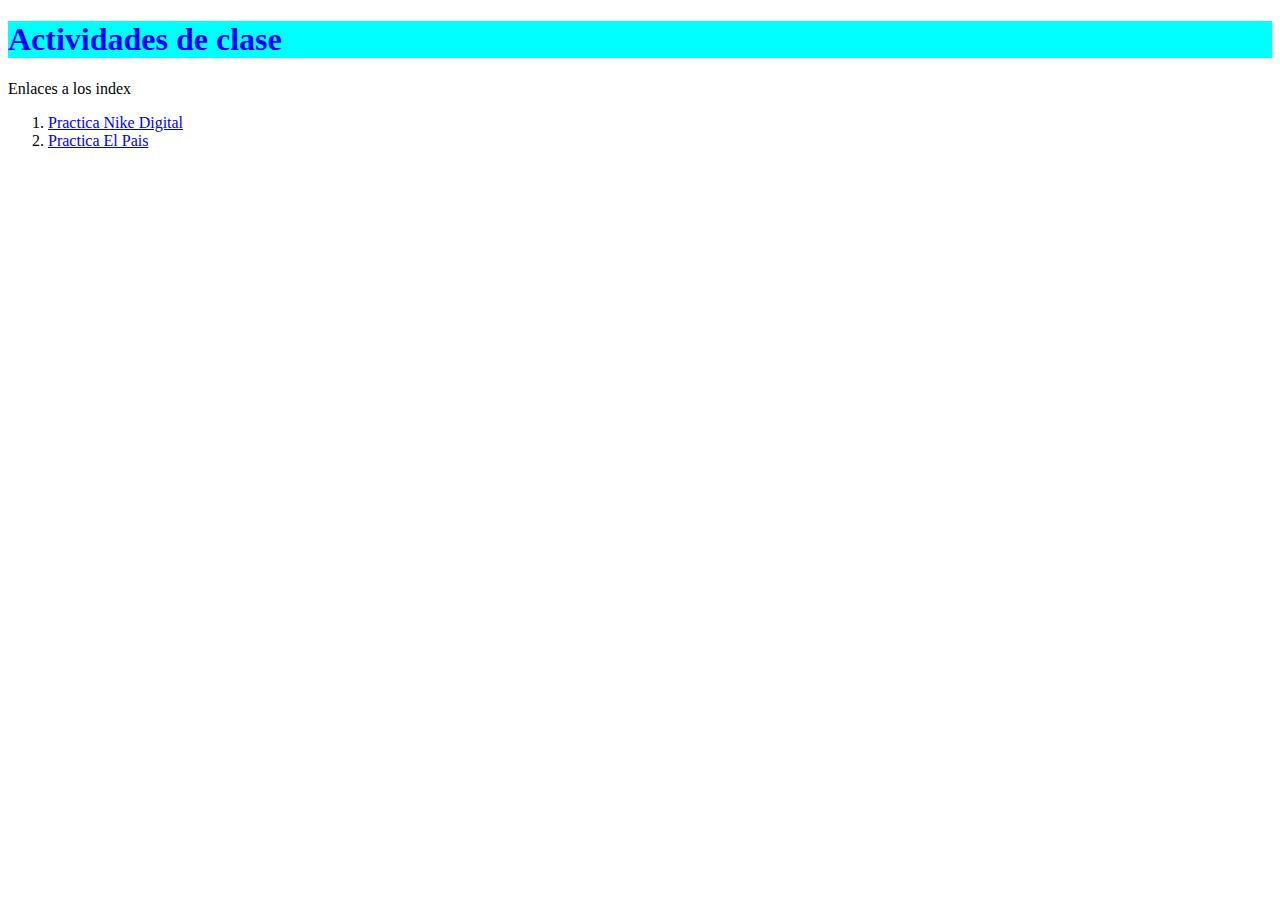
<file: index.html>
<!DOCTYPE html>
<html>
<head>
    <meta charset="UTF-8" />
    <title>INDICE</title>
    <link rel="stylesheet" href="estilos_indice.css">
</head>
<body>
 <h1>Actividades de clase</h1>
    <p>Enlaces a los index</p>  
    <ol>
       <li><a href="ACT NIKE/ACTNIKE.html"</a> Practica Nike Digital</li>
        <li><a href="EL PAIS/indexelpais.html"</a> Practica El Pais</li>
        
    </ol>
</body>
</html>
</file>
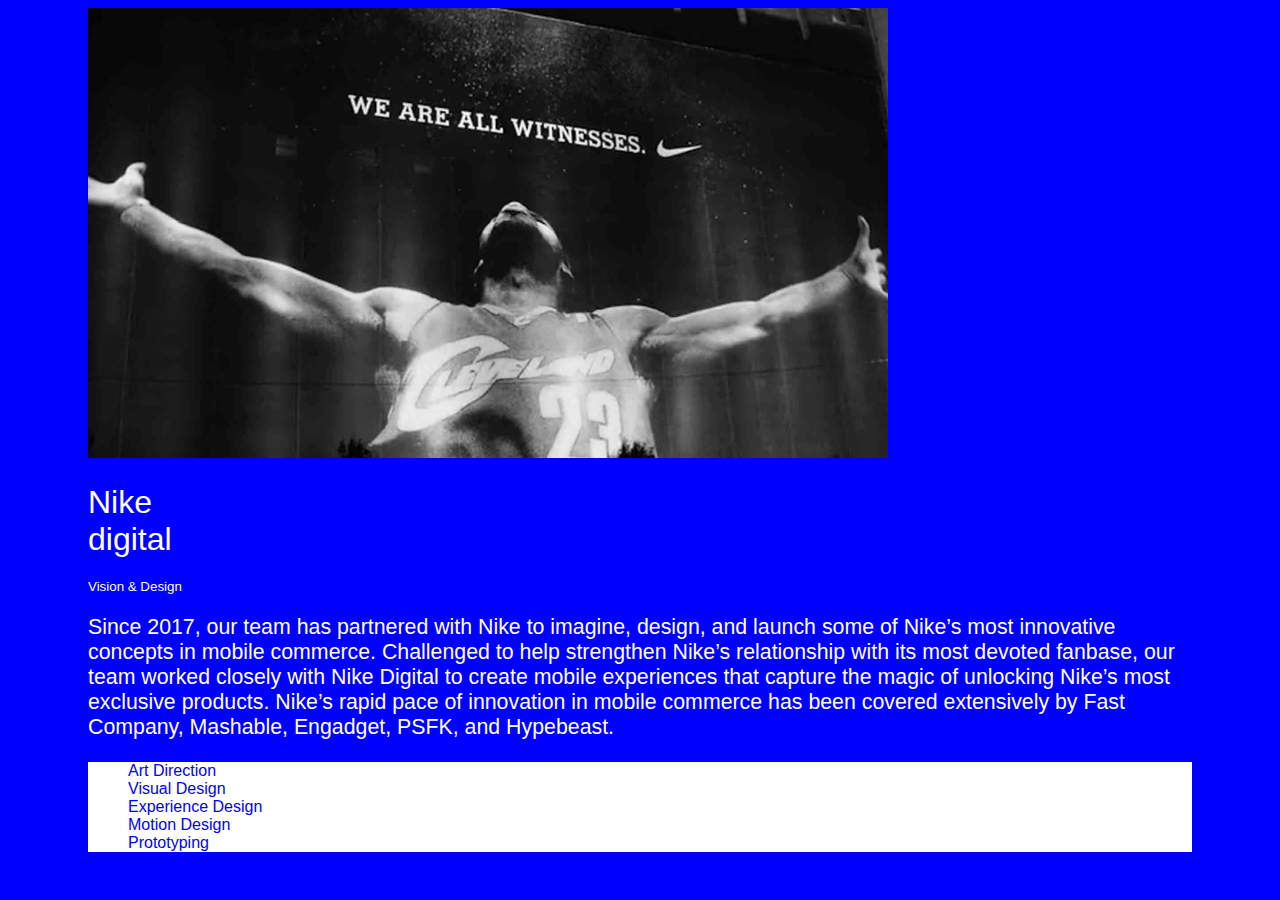
<file: ACT NIKE/ACTNIKE.html>
<!DOCTYPE html>
<html>

<head>
  <meta charset="UTF-8" />
  <title>NIKE DIGITAL</title>
  <link rel="stylesheet" href="ACTNIKE.css">

</head>

<body>
  <img src="fotonike.jpg" alt="gente" width="800">
  <h1>Nike <br>digital</h1>

  <h2>Vision & Design</h2>
  <h3></h3>
  <h4></h4>
  <p id="miparrafo">
    Since 2017, our team has partnered with Nike to imagine,
    design, and launch some of Nike’s most innovative concepts
    in mobile commerce. Challenged to help strengthen Nike’s
    relationship with its most devoted fanbase, our team worked
    closely with Nike Digital to create mobile experiences that
    capture the magic of unlocking Nike’s most exclusive
    products.
    Nike’s rapid pace of innovation in mobile commerce has been
    covered extensively by Fast Company, Mashable, Engadget,
    PSFK, and Hypebeast.</p>
  
  <ul id="milista">
    <li> Art Direction</li>
    <li>Visual Design</li>
    <li>Experience Design</li>
    <li>Motion Design</li>
    <li>Prototyping</li>
  </ul>


</body>

</html>
</file>
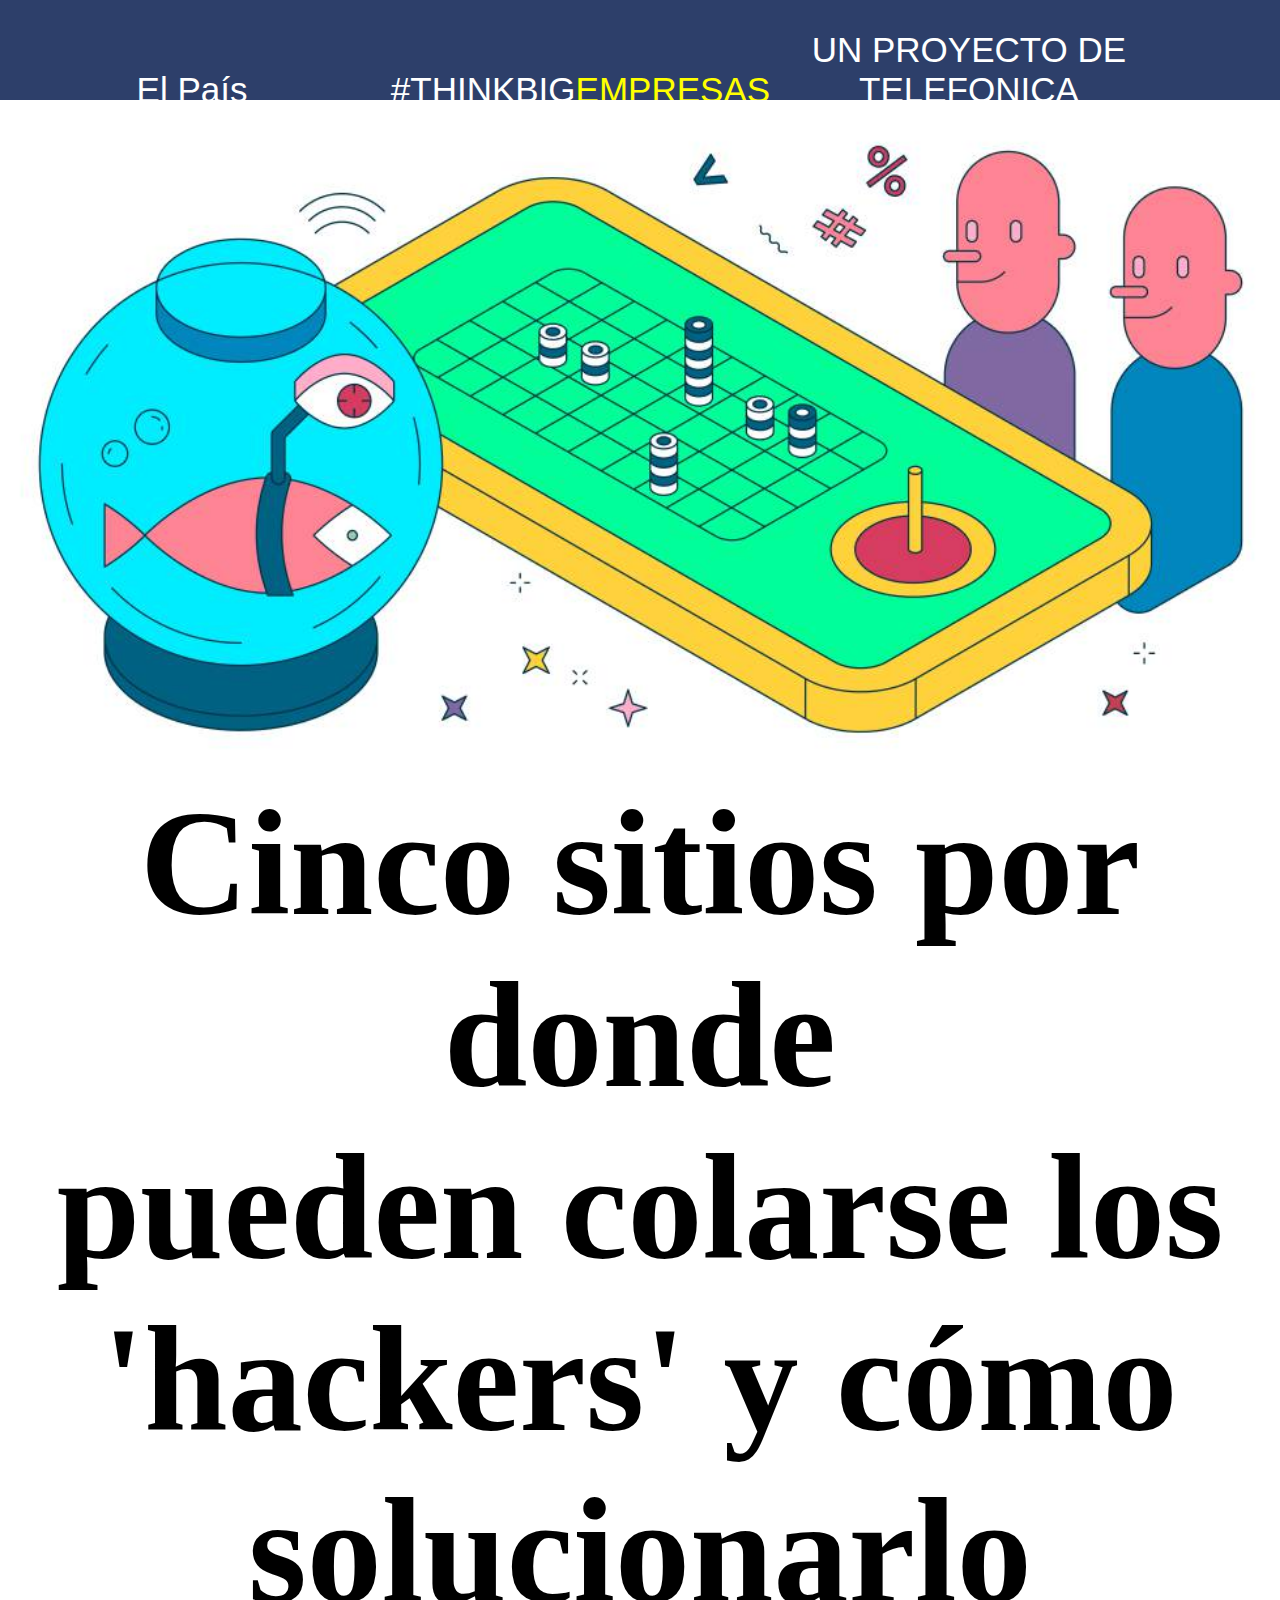
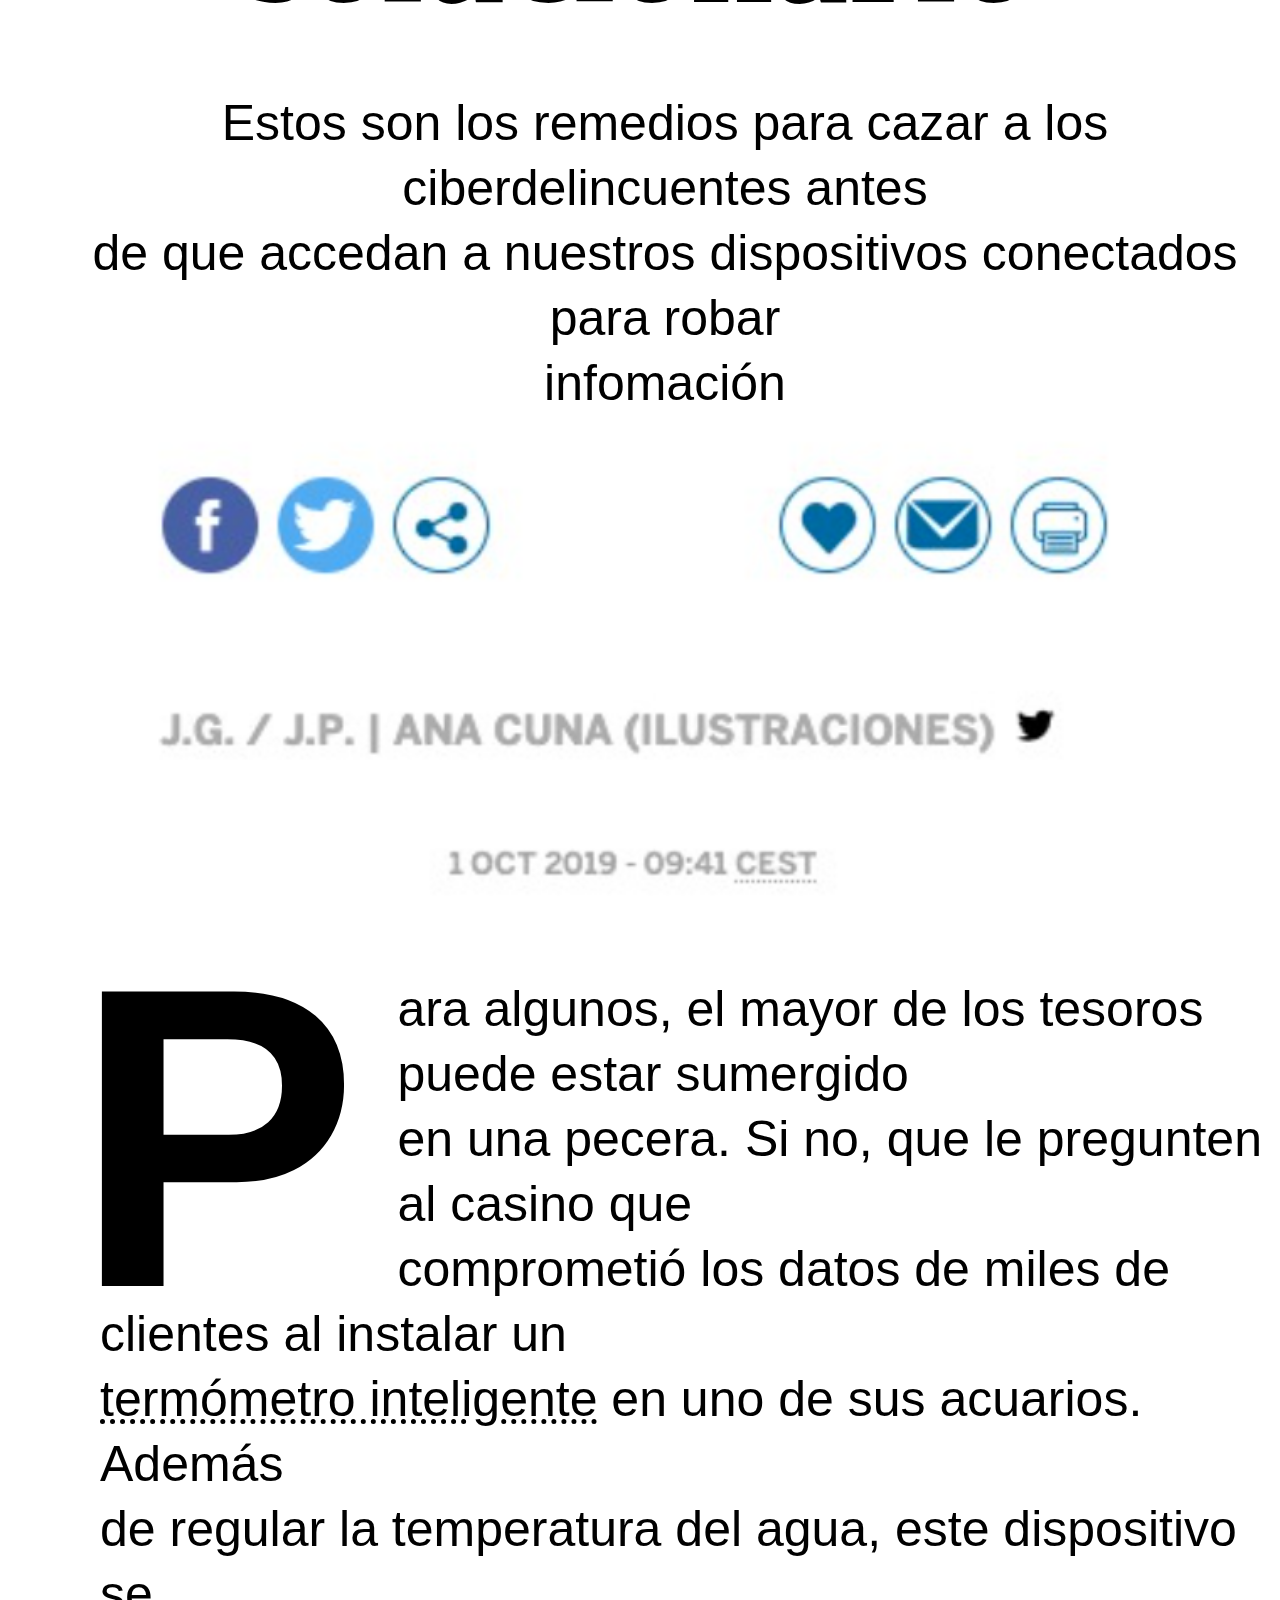
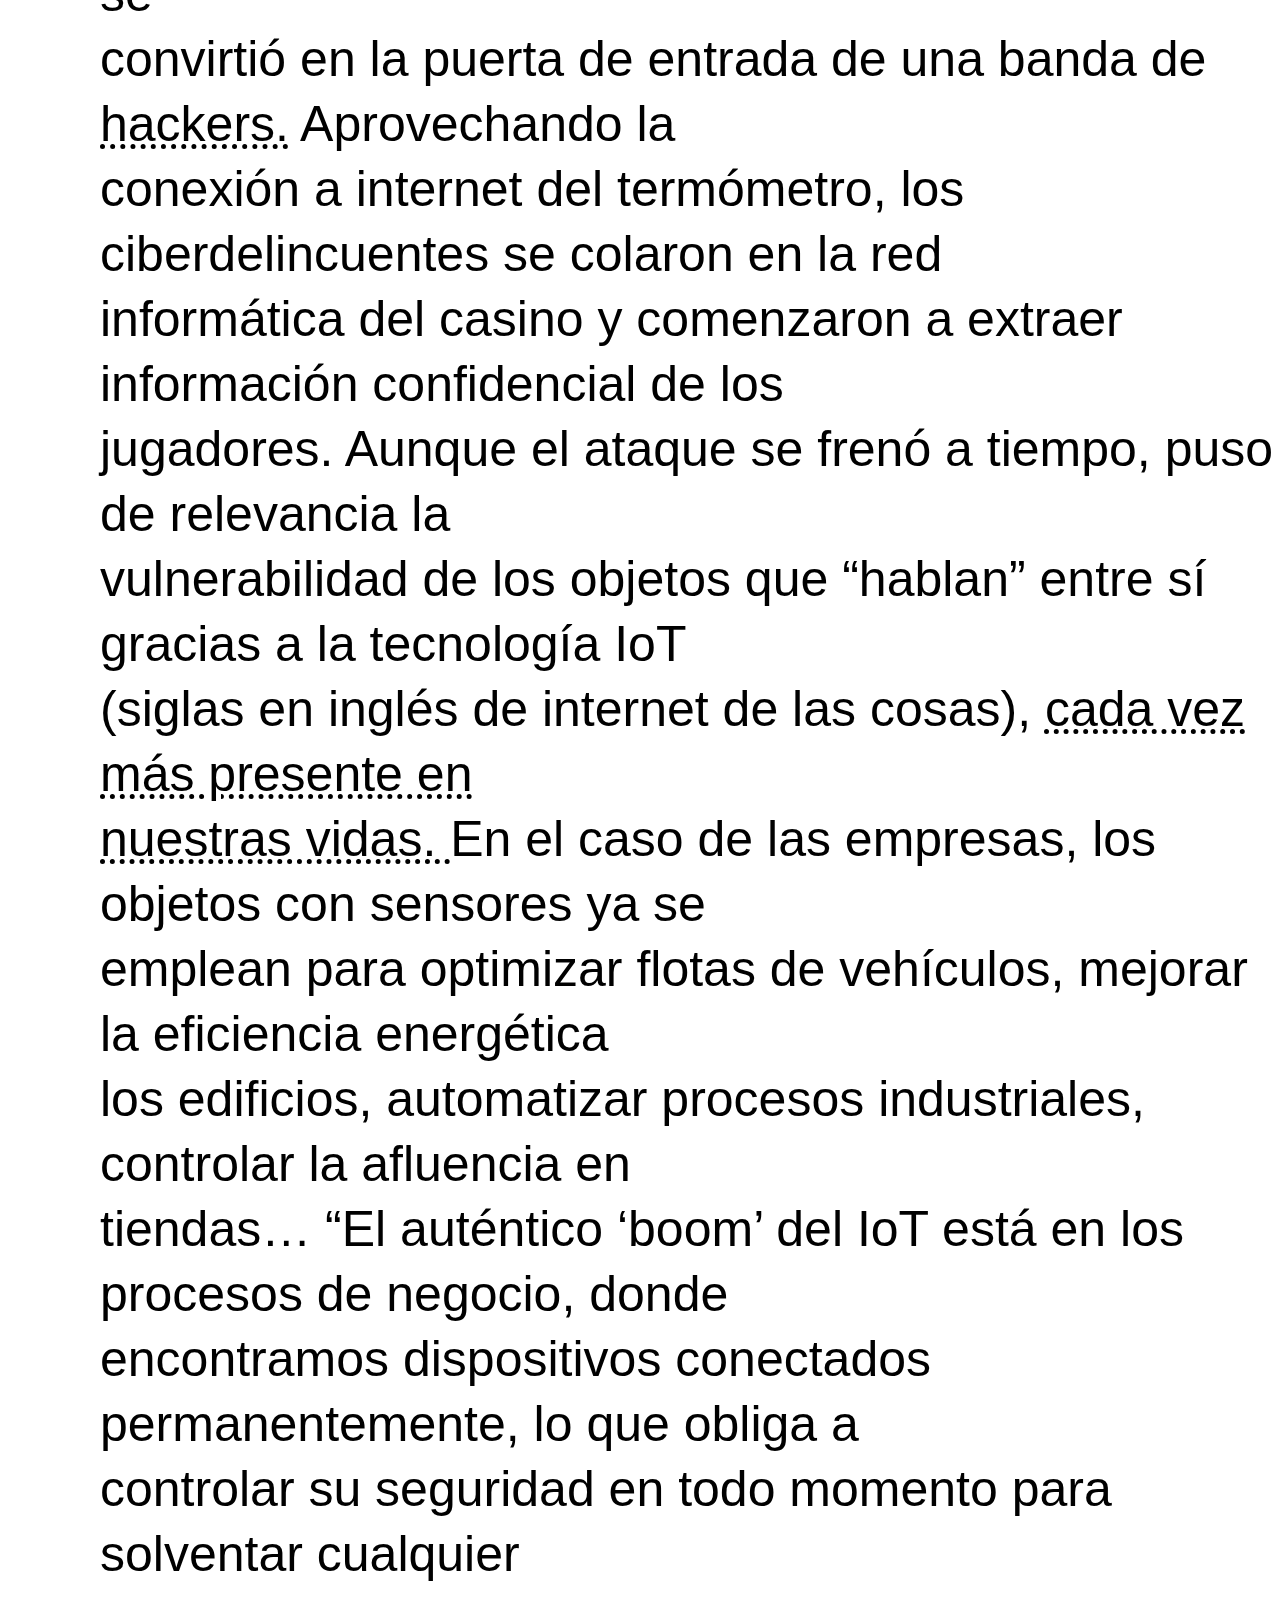
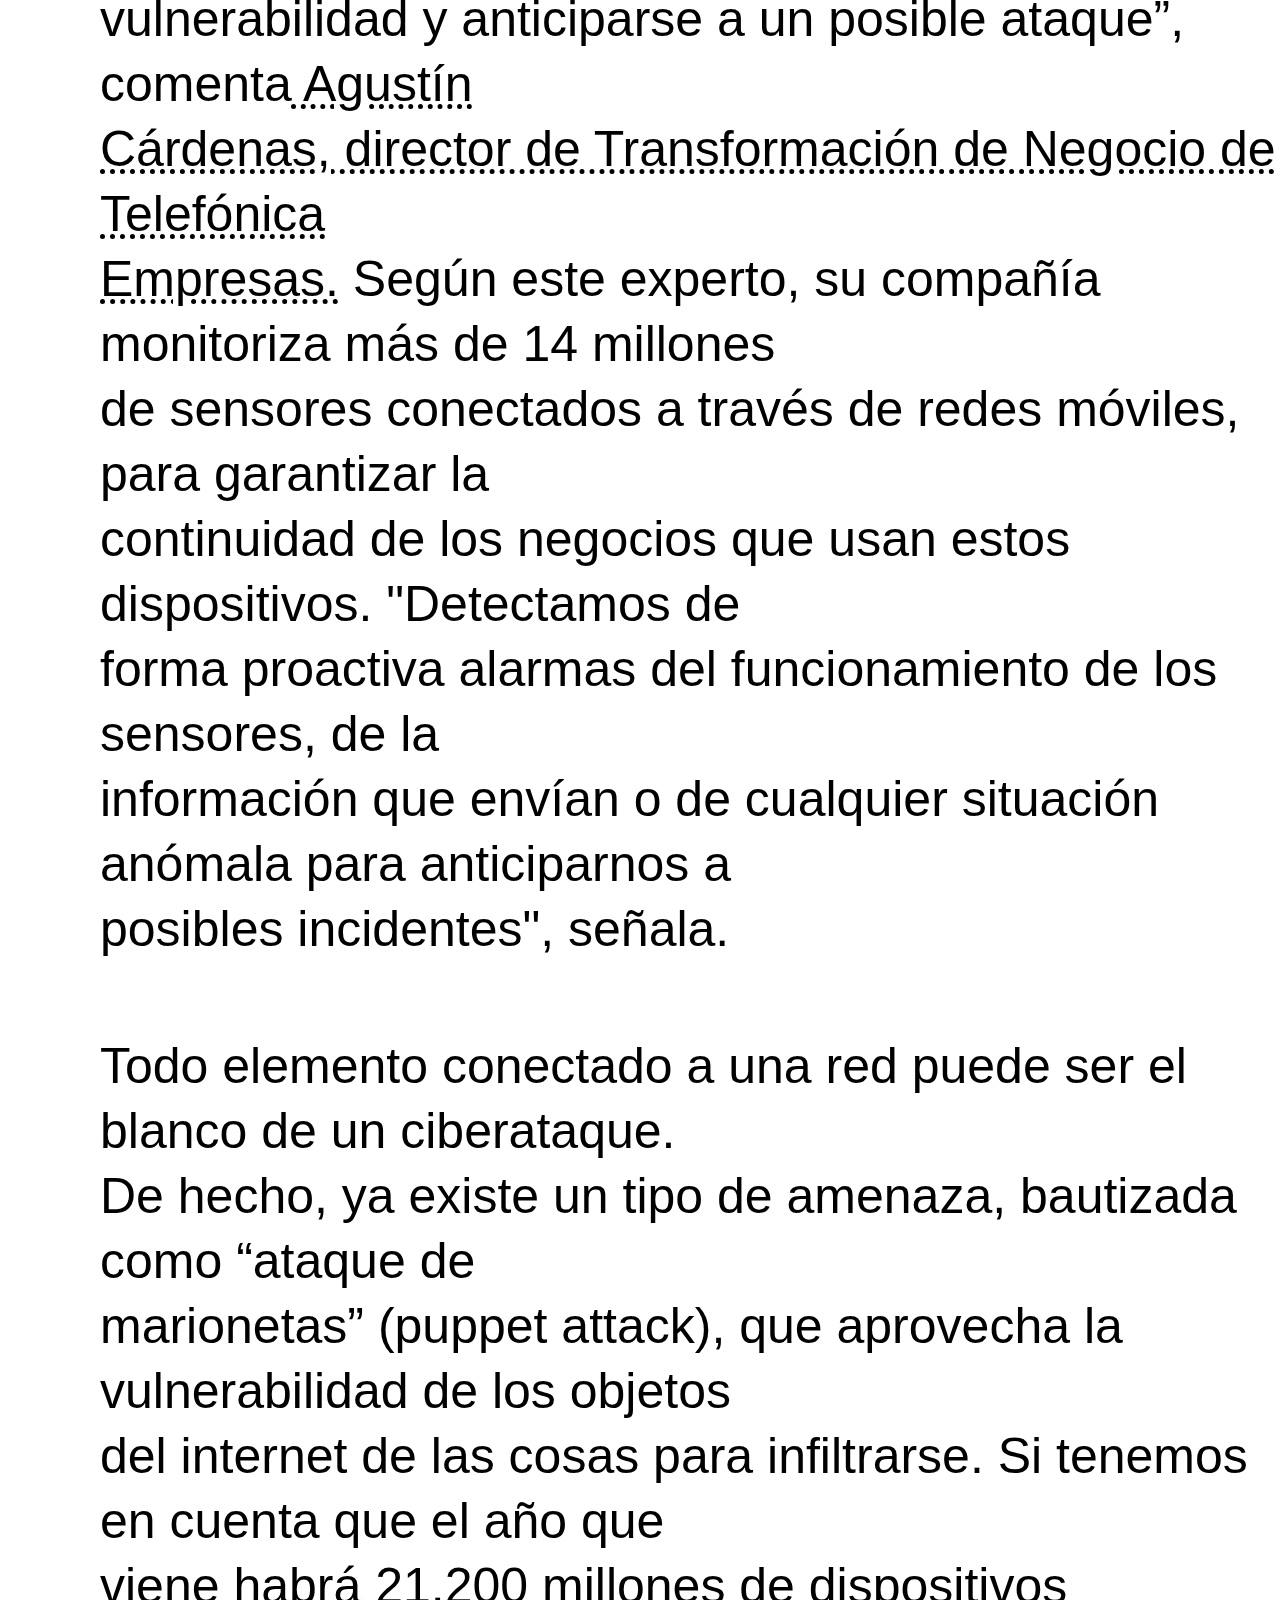
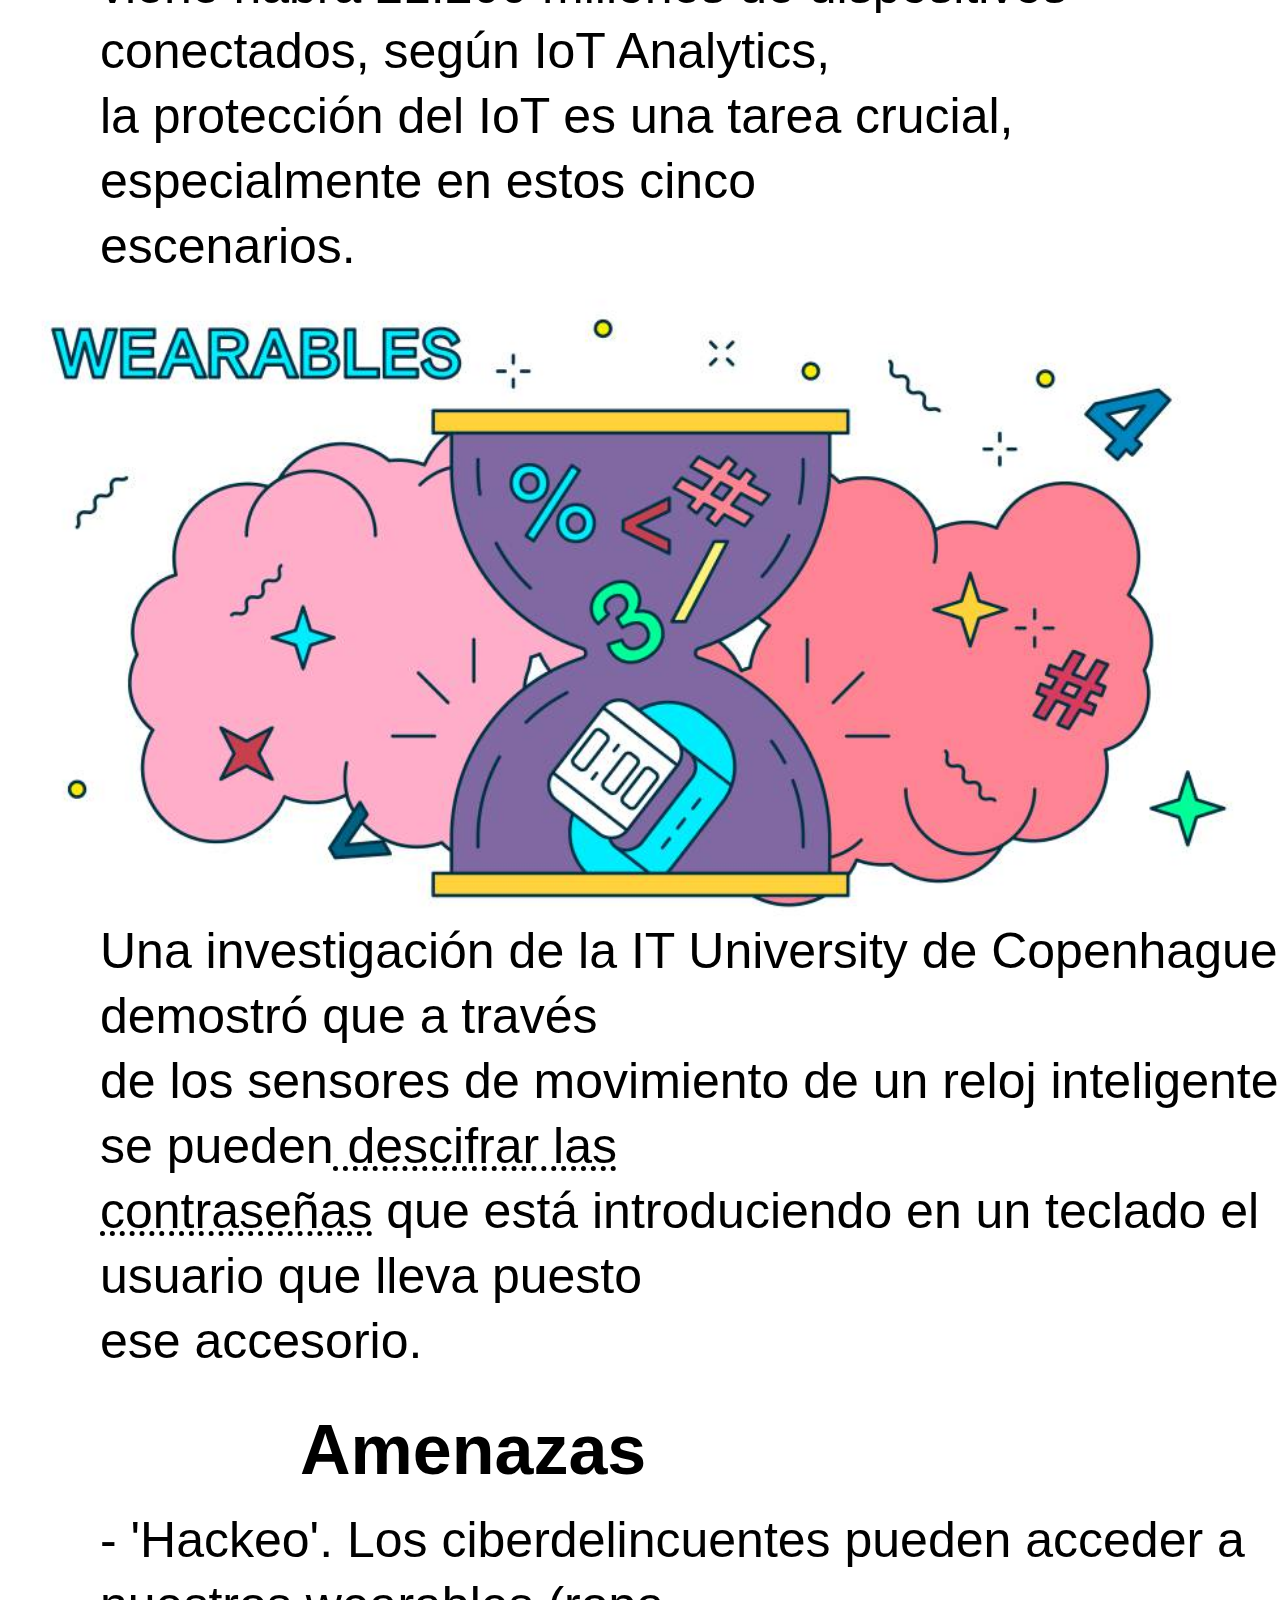
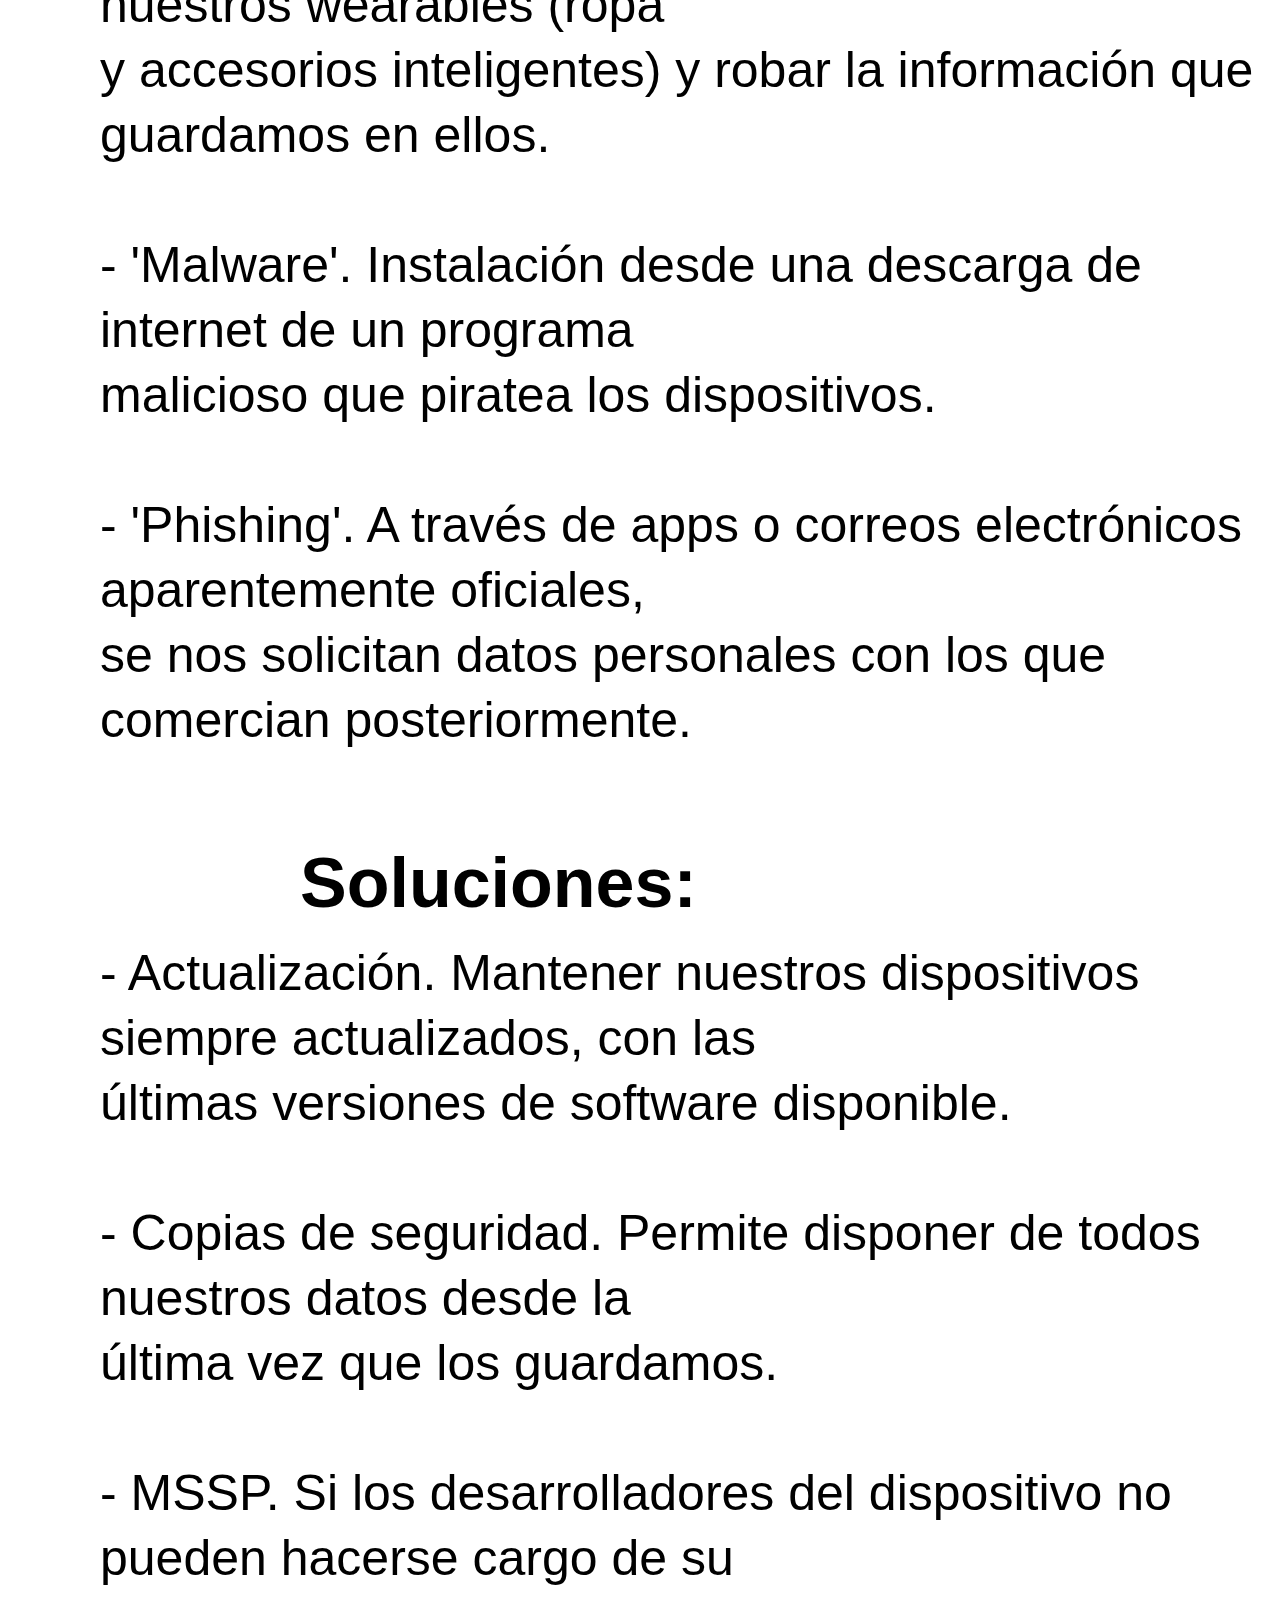
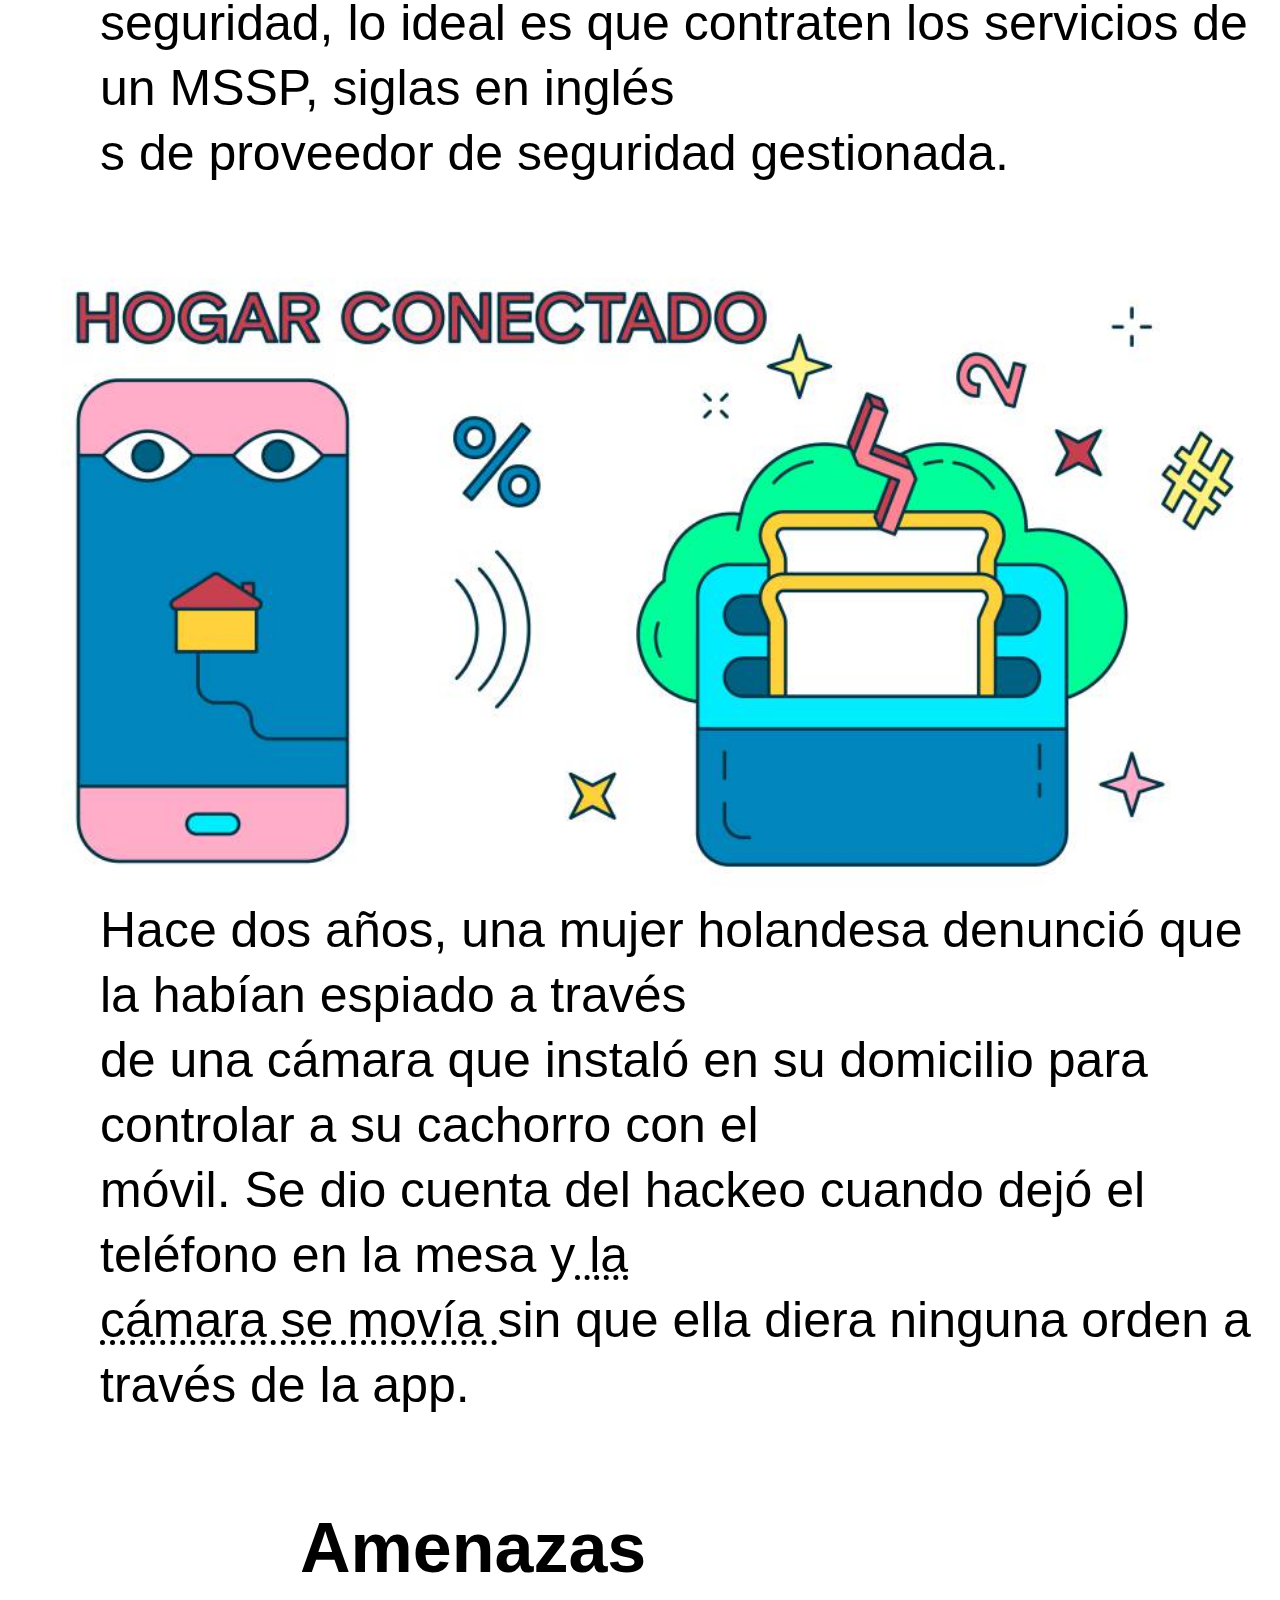
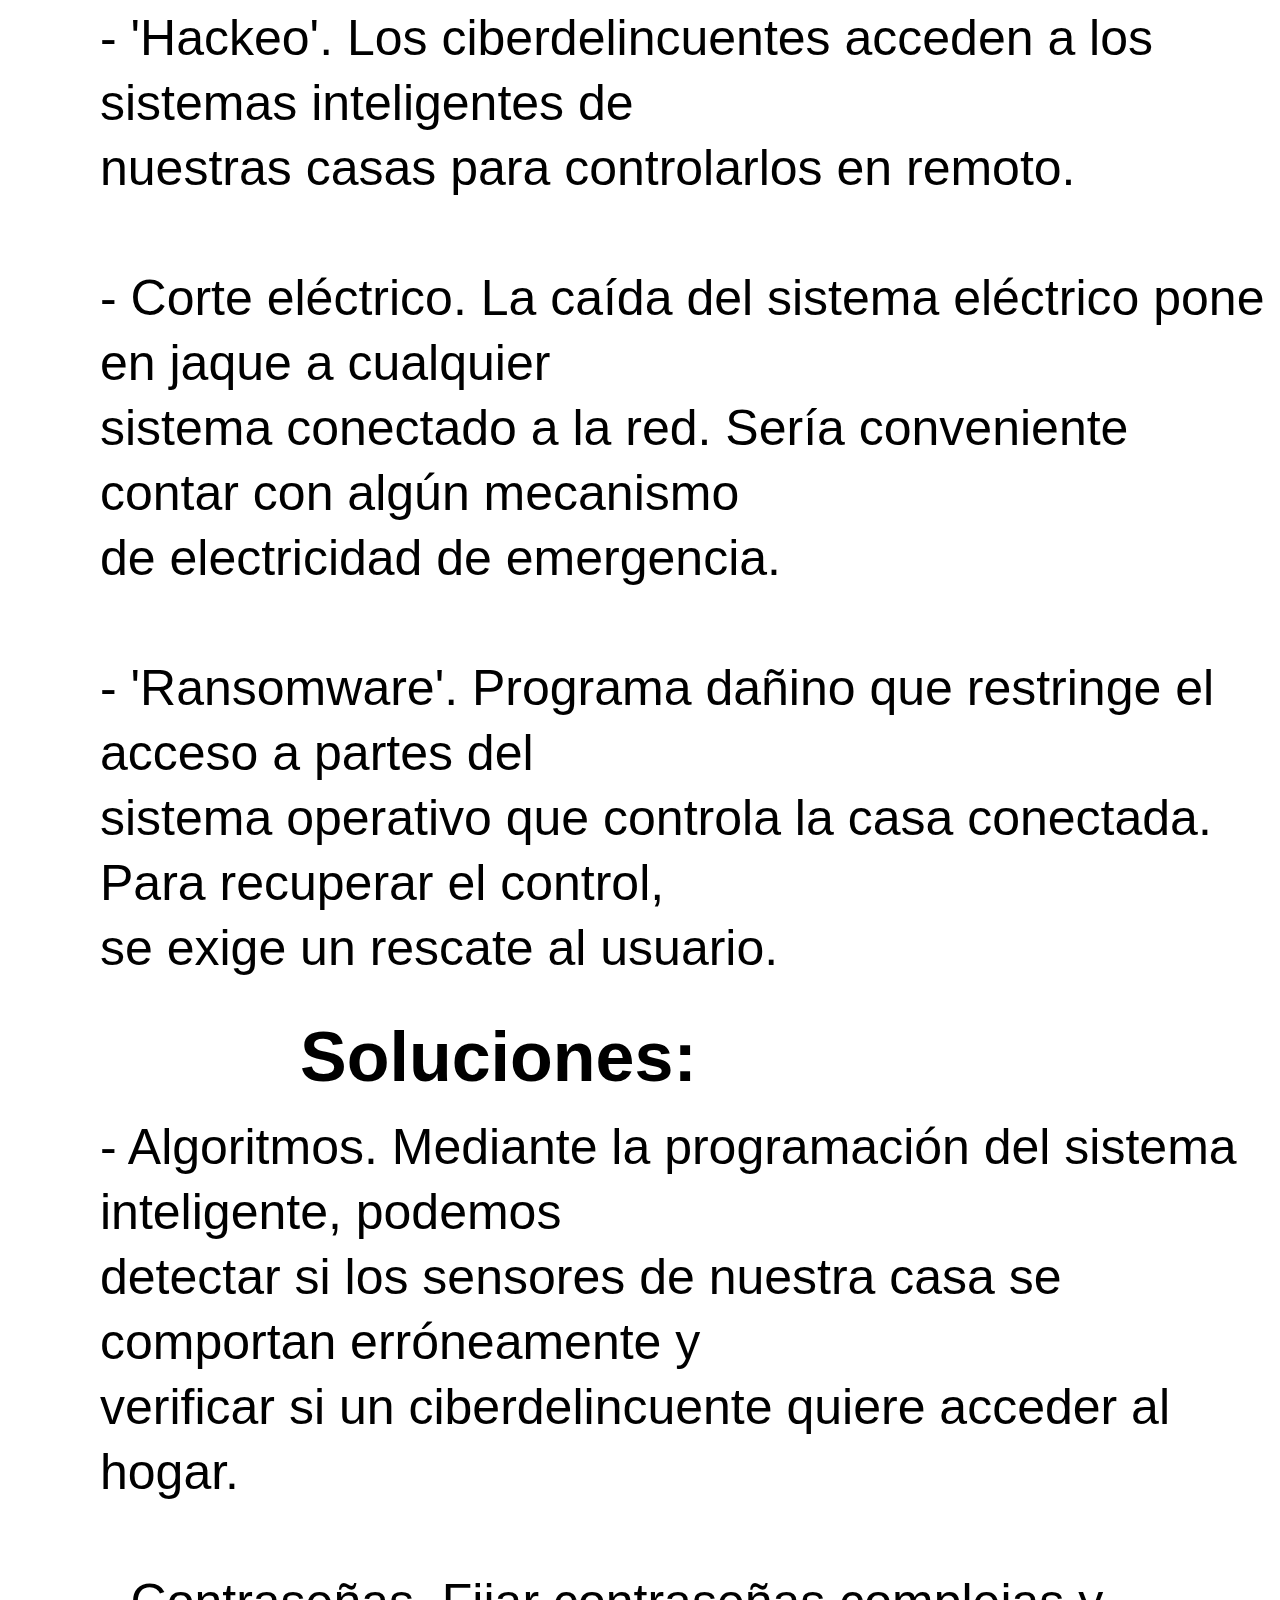
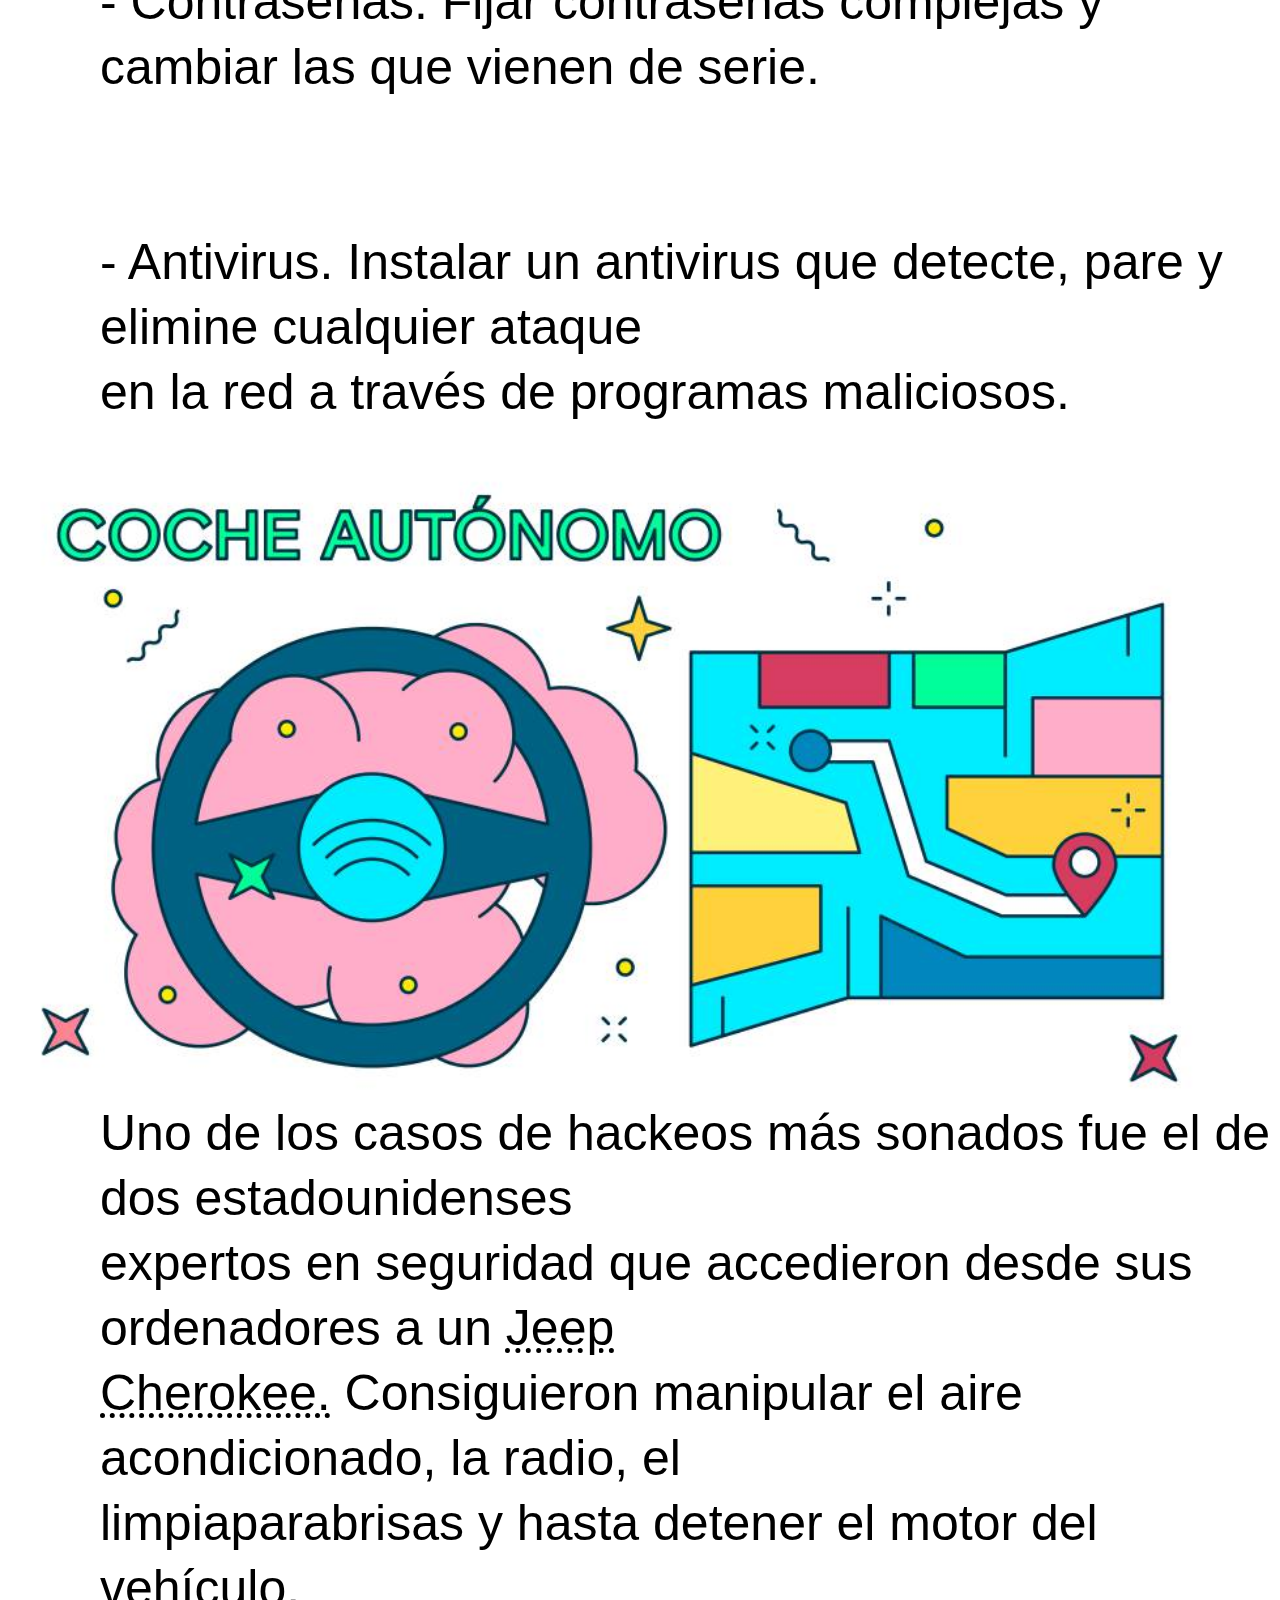
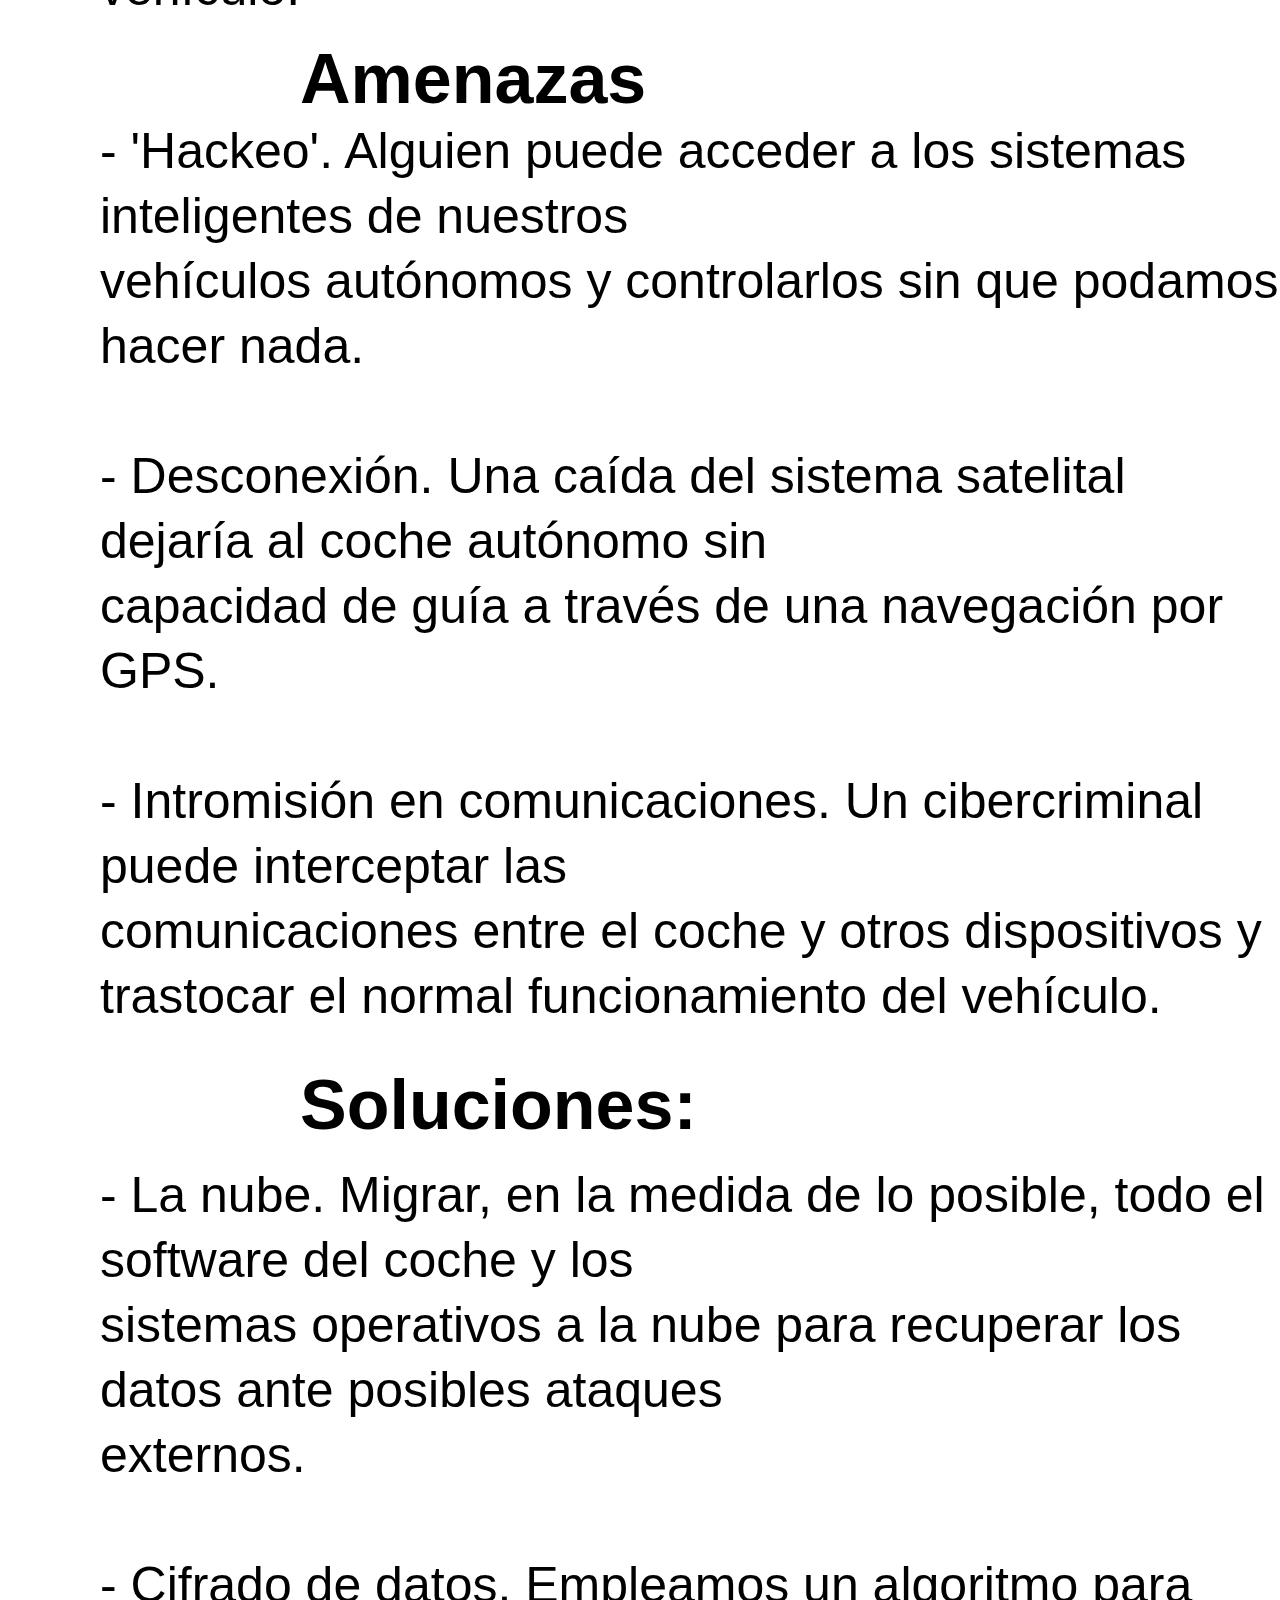
<file: EL PAIS/indexelpais.html>
<html></html>
<head>
    <meta charset="UTF-8" />
    <title>El Pais</title>
    <link rel="stylesheet" href="estiloselpais.css">
</head>
<body>
    <nav>
        <ul>
            <li>El País</li>
            <li><span class="izquierda">#THINKBIG</span><span class="derecha">EMPRESAS</span></li>
            <li>UN PROYECTO DE TELEFONICA</li>
            
        </ul>

    </nav>
    <header>
        <img src="img/pecera.jpg" alt=" foto pecera">
    </header>
    <div class="titular">

        <section>
            <h1>Cinco sitios por donde<br> pueden colarse los<br> 'hackers' y cómo <br>solucionarlo </h1>
            <br>
            <br>
            <br>
            <p class="centro">Estos son los remedios para cazar a los ciberdelincuentes antes <br> de que accedan a nuestros dispositivos conectados para robar<br> infomación</p>
            <img src="img/redes.png" alt=" redes logos">
            <br>
            <br>       
            <br>  
        </section>
        <article>
            <p class="letra"> Para algunos, el mayor de los tesoros puede estar sumergido</p>
            <p>en una pecera. Si no, que le pregunten al casino que<br>
             comprometió los datos de miles de clientes al instalar un<br>
             <span class="resaltar"> termómetro inteligente</span> en uno de sus acuarios. Además<br>
             de regular la temperatura del agua, este dispositivo se<br> 
             convirtió en la puerta de entrada de una banda de <span class="resaltar">hackers.</span> Aprovechando la<br>
             conexión a internet del termómetro, los ciberdelincuentes se colaron en la red <br>
             informática del casino y comenzaron a extraer información confidencial de los<br>
             jugadores. Aunque el ataque se frenó a tiempo, puso de relevancia la <br>
             vulnerabilidad de los objetos que “hablan” entre sí gracias a la tecnología IoT <br>
             (siglas en inglés de internet de las cosas), <span class="resaltar">cada vez más presente en<br>
             nuestras vidas. </span>En el caso de las empresas, los objetos con sensores ya se<br>
             emplean para optimizar flotas de vehículos, mejorar la eficiencia energética <br>
             los edificios, automatizar procesos industriales, controlar la afluencia en<br>
             tiendas… “El auténtico ‘boom’ del IoT está en los procesos de negocio, donde <br>
             encontramos dispositivos conectados permanentemente, lo que obliga a <br>
             controlar su seguridad en todo momento para solventar cualquier<br>
             vulnerabilidad y anticiparse a un posible ataque”, comenta<span class="resaltar"> Agustín<br>
             Cárdenas, director de Transformación de Negocio de Telefónica<br>
             Empresas.</span> Según este experto, su compañía monitoriza más de 14 millones<br>
             de sensores conectados a través de redes móviles, para garantizar la<br>
             continuidad de los negocios que usan estos dispositivos. "Detectamos de<br>
             forma proactiva alarmas del funcionamiento de los sensores, de la<br>
             información que envían o de cualquier situación anómala para anticiparnos a<br>
             posibles incidentes", señala.</p>
             <br>
             <br>
             <br>
             <br>

             <P> Todo elemento conectado a una red puede ser el blanco de un ciberataque.<br> 
                De hecho, ya existe un tipo de amenaza, bautizada como “ataque de<br> 
                marionetas” (puppet attack), que aprovecha la vulnerabilidad de los objetos<br> 
                del internet de las cosas para infiltrarse. Si tenemos en cuenta que el año que<br> 
                viene habrá 21.200 millones de dispositivos conectados, según IoT Analytics,<br> 
                la protección del IoT es una tarea crucial, especialmente en estos cinco<br> 
                escenarios.</P>
        
                <img src="img/reloj.jpg" alt="reloj de arena">    
        
               <p> Una investigación de la IT University de Copenhague demostró que a través<br>
               de los sensores de movimiento de un reloj inteligente se pueden<span class="resaltar"> descifrar las<br>
               contraseñas</span> que está introduciendo en un teclado el usuario que lleva puesto<br>
               ese accesorio. </p>
               <br>
               <br>
               <h2 class="negrita">Amenazas</h2>
               <br>
        
            
                <p>
                    - 'Hackeo'. Los ciberdelincuentes pueden acceder a nuestros wearables (ropa<br>
                     y accesorios inteligentes) y robar la información que guardamos en ellos.<br>
                     <br>
                     
        
                    - 'Malware'. Instalación desde una descarga de internet de un programa<br>
                     malicioso que piratea los dispositivos.
                     <br>
                     <br>
                    
                    
                    - 'Phishing'. A través de apps o correos electrónicos aparentemente oficiales,<br>
                     se nos solicitan datos personales con los que comercian posteriormente.</p>
                     <br>
                     <br>
                     <br>
                     <br>
                     <br>

                    
                <h2 class="negrita">Soluciones:</h2>
                <br>
                <p>
        
                    - Actualización. Mantener nuestros dispositivos siempre actualizados, con las<br>
                     últimas versiones de software disponible.
                     <br>
                     <br>
                    
                    - Copias de seguridad. Permite disponer de todos nuestros datos desde la<br>
                     última vez que los guardamos.
                     <br>
                     <br>
                    
                    - MSSP. Si los desarrolladores del dispositivo no pueden hacerse cargo de su <br>
                    seguridad, lo ideal es que contraten los servicios de un MSSP, siglas en inglés<br>
                    s de proveedor de seguridad gestionada.</p>
                    <br>
                    <br>
                    <br>
                    <br>
                    <img src="img/hogar.jpg" alt="tostadora">
                <p>Hace dos años, una mujer holandesa denunció que la habían espiado a través<br>
                     de una cámara que instaló en su domicilio para controlar a su cachorro con el<br>
                     móvil. Se dio cuenta del hackeo cuando dejó el teléfono en la mesa y<span class="resaltar"> la<br>
                    cámara se movía </span>sin que ella diera ninguna orden a través de la app.<br></p>
                    <br>
                    <br>
                    <br>
                    <br>
                    <br>
        
               <h2 class="negrita">Amenazas</h2>
               <br>
               <p>
                    - 'Hackeo'. Los ciberdelincuentes acceden a los sistemas inteligentes de<br>
                     nuestras casas para controlarlos en remoto.
                     <br>
                     <br>
                    - Corte eléctrico. La caída del sistema eléctrico pone en jaque a cualquier<br>
                     sistema conectado a la red. Sería conveniente contar con algún mecanismo<br>
                      de electricidad de emergencia.
                      <br>
                      <br>
                    - 'Ransomware'. Programa dañino que restringe el acceso a partes del<br>
                     sistema operativo que controla la casa conectada. Para recuperar el control,<br>
                      se exige un rescate al usuario.</p>
                      <br>
                      <br>
                    
                <h2 class="negrita">Soluciones:</h2>
                <br>
                <p>
                    - Algoritmos. Mediante la programación del sistema inteligente, podemos<br>
                     detectar si los sensores de nuestra casa se comportan erróneamente y<br>
                      verificar si un ciberdelincuente quiere acceder al hogar.
                      <br>
                      <br>
                    - Contraseñas. Fijar contraseñas complejas y cambiar las que vienen de serie.<br> 
                    <br>
                    <br>
                    - Antivirus. Instalar un antivirus que detecte, pare y elimine cualquier ataque<br>
                     en la red a través de programas maliciosos.</p>
                     <br>
                     <br>
                     <img src="img/mapa.jpg" alt="mapa">
        
                <p> 
                     Uno de los casos de hackeos más sonados fue el de dos estadounidenses<br>
                    expertos en seguridad que accedieron desde sus ordenadores a un <span class="resaltar">Jeep<br> 
                    Cherokee.</span> Consiguieron manipular el aire acondicionado, la radio, el<br> 
                    limpiaparabrisas y hasta detener el motor del vehículo.</p>
                    <br>
        
             
            
            <h2 class="negrita">Amenazas</h2>
            <p>
        - 'Hackeo'. Alguien puede acceder a los sistemas inteligentes de nuestros<br> 
        vehículos autónomos y controlarlos sin que podamos hacer nada.
        <br>
        <br>
        
        - Desconexión. Una caída del sistema satelital dejaría al coche autónomo sin<br> 
        capacidad de guía a través de una navegación por GPS.
        <br>
        <br>
        
        - Intromisión en comunicaciones. Un cibercriminal puede interceptar las<br> 
        comunicaciones entre el coche y otros dispositivos y trastocar el normal funcionamiento del vehículo.</p>
        <br>
        <br>
        
        <h2 class="negrita">Soluciones:</h2>
        <br>
        <p>
        - La nube. Migrar, en la medida de lo posible, todo el software del coche y los<br> 
        sistemas operativos a la nube para recuperar los datos ante posibles ataques<br> 
        externos.
        <br>
        <br>
        
        - Cifrado de datos. Empleamos un algoritmo para transformar un mensaje, sin<br> 
        atender a su estructura lingüística o significado, de tal forma que sea<br> 
        incomprensible para quien no disponga de la clave secreta del algoritmo.
        <br>
        <br>
        
        - Identificación del dispositivo. Si el vehículo cuenta con su propio<br> 
        identificador,  igualmente que los sensores que incorpore, será posible<br> 
        aislarlos en caso de sufrir cualquier ataque.</p>
        
        <img src="img/mano.jpg" alt="mano y grua">
        
        
        
        
        <p>Kaspersky Lab detectó ataques por software malicioso en más del 40% de los<br> 
            equipos ICS (Sistemas de Control Industrial, en sus siglas en inglés)<br> 
            protegidos por sus soluciones en 2018. Los ciberataques contra estos<br> 
            equipos se consideran una amenaza altamente peligrosa por las importantes<br> 
            pérdidas de información y por el tiempo de inactividad del sistema.</p>
            <br>
            
            
            <br>
            <br>
        
            
            <p>
            - Ataque 'botnets'. Se trata de una red de bots, controlada por un hacker, que<br> 
            propaga automáticamente malware o todo tipo de software pernicioso para <br>
            los dispositivos.<br>
            <br>
            <br>       
            - 'Hackeo'. Alguien ajeno a la maquinaria puede colarse en sus sistemas<br> 
            inteligentes y darle órdenes en remoto.<br>
            <br>
            <br>       
            - 'Ransomware'. Se encripta parte de los archivos de las máquinas y se exige<br> 
            un rescate para volver a acceder a ellos. Esto puede alterar los ritmos de<br> 
            producción y las rutas de distribución.</p>
            <br>
            <br>
            
            <h2 class="negrita">Soluciones:</h2>
            <br>
            <br>
            <p>
            - Inteligencia artificial. Incorporar inteligencia artificial en la maquinaria para
            que aprenda de las amenazas detectadas y, de esta forma, predecir y mejorar
            sus sistemas de defensa autónomamente. <br>

            <br>
            <br>
            
            - La nube. Subir a una plataforma cloud el software de las máquinas y los 
            sistemas operativos para recuperar la información ante posibles ataques. <br>
            <br>

            - Cifrado de datos. Empleamos un algoritmo para transformar un mensaje, sin
            atender a su estructura lingüística o significado, de tal forma que sea 
            incomprensible para quien no disponga de una clave secreta. <br></p>
         <br>


            <img src="img/nube.jpg" alt="ciudad inteligente">
            <br>
            <p>En 2017, la ciudad estadounidense de Dallas sufrió un ataque contra sus
                sistemas de emergencia. En plena madrugada, las más de 150 sirenas, 
                pensadas para alertar sobre tormentas o tornados, comenzaron a sonar sin 
                parar. Las autoridades determinaron que todo partió de un hackeo 
                informático contra la red inteligente de la localidad</p>
                <br>
            <h2 class="negrita">Amenazas</h2>    
            <br>
        
            <p>  - 'Hackeo'. Los sistemas inteligentes de una ciudad entera pueden ser atacados con diferentes fines.
                
                - Caída eléctrica. La caída del sistema eléctrico pone en jaque a cualquier sistema conectado a la red, y más en el caso de las ciudades. Sería conveniente contar con algún mecanismo de electricidad de emergencia.
                <br>
                <br>

                - 'Malware'. Los ciberdelincuentes pueden optar por instalar externamente un programa malicioso con el que piratear los dispositivos de la ciudad, desde el alumbrado hasta las cámaras de tráfico.</p>
                
                
                <br>
                <br>           
                <h2 class="negrita">Soluciones:</h2>
                <br>           
                <br>
                <br>           
                <p>- AMI. Infraestructuras de medición avanzada, en sus siglas en inglés. Redes 
                    de comunicaciones y sistemas de gestión que permiten la comunicación
                    bidireccional entre las distribuidoras y los clientes finales.
        <br>
        <br>
                
                - Integración de sistemas. En vez de contar con sistemas operativos muy 
                diferentes entre los distintos IoT de la ciudad, optar por una integración que
                centralice la gestión.
                <br>
                <br>

                
                - Cifrado de datos. Se usa un algoritmo para codificar un mensaje, de tal 
                forma que sea incomprensible para quien no disponga de una clave secreta.
               
<br>
        <br>
                En definitiva, los malos no descansan pero tenemos la ventaja de que los 
                métodos de protección han mejorado sustancialmente. Uno de los más 
                interesantes lo constituyen los denominados honey pots, usados como 
                señuelo para detectar ataques. "Expones directa y abiertamente dispositivos 
                con IoT en la red para que los ciberdelincuentes piquen. Es una forma muy 
                sencilla de encontrar vulnerabilidades y sus posibles remedios", señala 
                <span class="resaltar">Manuel López, responsable de soluciones IoT de Telefónica Empresas.</span> 
                Aparte de que capturan a los hackers en plena acción, los honey pots son una 
                herramienta de aprendizaje porque con la información obtenida pueden  
                preverse con mayor facilidad otros indicios de que alguien ajeno está 
                preparando un ataque a todo lo que tenemos conectado entre sí, según 
                López.</p>
                <br>
                <br>
                <br>
                <br>
               <img src="img/banner-thinkbig.png" alt="banner">
               <br>
               <br>
               <br>
               <br>
               <br>
               
               <br>
               <ul>
                <li><img src="img/facebook.jpeg" alt="logofacebook" width="80" height="80"></li>
                <li><img src="img/twitter.jpeg" alt="logotwiter"width="80" height="80"></li>
                <li><img src="img/share.jpeg" alt="logocompartir"width="80" height="80"></li>
                
        
            </ul>
        
        <br>
        <br>
        <br>
        <br>
        <br>

            
        
        
            </article>
        </div>
        </body>
        </html>
</file>
<file: estilos_indice.css>
h1 {color:blue;
background-color: aqua;}
</file>
<file: ACT NIKE/ACTNIKE.css>
body {
    padding-left: 80px;
    padding-right: 80px;
    background-color: blue;
    font-family: Arial, Helvetica, sans-serif
}

h1 {background-color: whitesmoke);
    font-weight: lighter;
    color: white;

}

h2 {background-color: blue;
    color: white;
    font-size: 10pt;
    font-weight: lighter;
}


#milista{
    color: blue;
    font-size: 12pt;
    list-style: none;
    background: white;}
 #miparrafo{
    color:white;
    font-size: 16pt;
    font-weight: lighter;
}
</file>
<file: EL PAIS/estiloselpais.css>
*{
    margin: 0;
    padding: 0;
    box-sizing: border-box;
}
body{
    font-family: Arial, Helvetica, sans-serif;
    
}

nav{
    height: 100px;
    background-color: rgb(45, 63, 106);
    color: white

}
nav ul{
     padding-top: 30px;
    
}
nav ul li {
    width: 30%;
    font-size: 35px;
    display: inline-block;
    text-align: center;
    
}

.izqierda{
    color: white;
}
.derecha{
    color: yellow;
}

h1{
    font-family: Georgia, 'Times New Roman', Times, serif;
    font-size: 150px;
    text-align: center;
    
    
} 


.centro{
    padding-left: 50px;
    text-align: center;
}
a:link{
    font-family: Arial, Helvetica, sans-serif;
    color: white;
    text-decoration: none;
    align-items: center;
}
img{
    width: 100%;
} 
p{
    padding-left: 100px;
    font-size: 50px;
    text-align: left;
    line-height: 1.3;
    
}

p.letra::first-letter{
    font-size: 400px;
    font-weight: bold;
    initial-letter: 5;
    margin-right:50px;
    
  
    
}


section ul li{
    padding-left: 600px;
    display:inline-block;
    
}
.resaltar{
    font-weight: lighter;
    text-decoration:underline;
    text-decoration-style: dotted;
    
}
.negrita{
    padding-left: 300px;
    font-weight: bold;
    font-size:70px;
}
article ul li{
    padding-left: 300px;
    display:inline-block;
    
}
</file>
